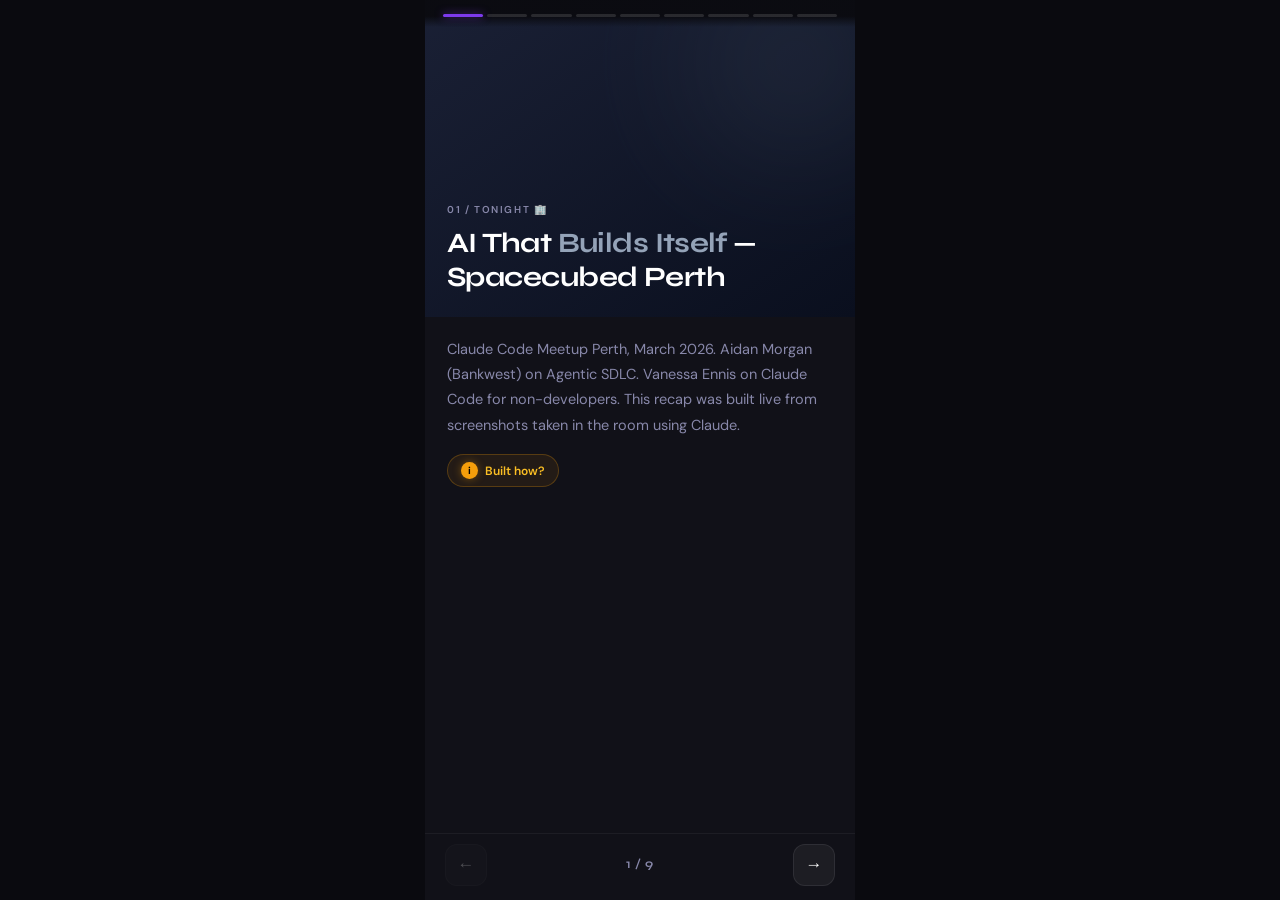
<file: index.html>
<!DOCTYPE html>
<html lang="en">
<head>
    <meta charset="UTF-8">
    <meta name="viewport" content="width=device-width, initial-scale=1.0, user-scalable=no">
    <title>Agentic AI — Claude Code Meetup Perth | iTabs Recap</title>

    <!-- ── OG / Social Metadata ── -->
    <meta name="description" content="Live recap of the Claude Code Meetup Perth, March 2026. Three speakers including Aidan Morgan (Bankwest) on Agentic SDLC and Vanessa Ennis on Claude Code for non-developers. Built from screenshots taken in the room using Claude.">

    <!-- Open Graph -->
    <meta property="og:type" content="website">
    <meta property="og:url" content="https://boilermaker-innovator.github.io/using-Claude/">
    <meta property="og:title" content="Agentic AI — Claude Code Meetup Perth 🤖">
    <meta property="og:description" content="Live interactive recap built from screenshots taken in the room. 3 speakers. Aidan Morgan (Bankwest) on Agentic SDLC + Vanessa Ennis on Claude Code for non-devs. Swipe through 9 cards.">
    <meta property="og:image" content="https://boilermaker-innovator.github.io/using-Claude/preview.png">
    <meta property="og:image:width" content="1200">
    <meta property="og:image:height" content="630">
    <meta property="og:site_name" content="iTabs by itabs.ai">
    <meta property="og:locale" content="en_AU">

    <!-- Twitter / X Card -->
    <meta name="twitter:card" content="summary_large_image">
    <meta name="twitter:title" content="Agentic AI — Claude Code Meetup Perth 🤖">
    <meta name="twitter:description" content="Live interactive recap built from screenshots taken in the room. 3 speakers. Swipe through 9 cards covering Agentic SDLC and Claude Code for non-devs.">
    <meta name="twitter:image" content="https://boilermaker-innovator.github.io/using-Claude/preview.png">

    <!-- Canonical -->
    <link rel="canonical" href="https://boilermaker-innovator.github.io/using-Claude/">

    <link rel="preconnect" href="https://fonts.googleapis.com">
    <link rel="preconnect" href="https://fonts.gstatic.com" crossorigin>
    <link href="https://fonts.googleapis.com/css2?family=Syne:wght@600;700;800&family=DM+Sans:wght@400;500;600&display=swap" rel="stylesheet">
    <style>
        * { margin: 0; padding: 0; box-sizing: border-box; -webkit-tap-highlight-color: transparent; }
        :root {
            --bg-primary: #0a0a0f;
            --bg-secondary: #111118;
            --bg-tertiary: #1a1a26;
            --text-primary: #ffffff;
            --text-secondary: #8888aa;
            --accent: #7c3aed;
            --accent2: #06b6d4;
            --i-button: #f59e0b;
            --transition: 0.25s ease;
        }
        html, body { height: 100%; overflow: hidden; background: var(--bg-primary); }
        body { font-family: 'DM Sans', sans-serif; color: var(--text-primary); line-height: 1.5; }
        .container { max-width: 430px; margin: 0 auto; height: 100%; display: flex; flex-direction: column; position: relative; }

        .progress-container { display: flex; gap: 4px; padding: 14px 18px 10px; position: absolute; top: 0; left: 0; right: 0; z-index: 100; background: linear-gradient(to bottom, rgba(10,10,15,0.95) 60%, transparent); }
        .progress-segment { flex: 1; height: 3px; background: rgba(255,255,255,0.12); border-radius: 2px; transition: background var(--transition); }
        .progress-segment.viewed { background: rgba(255,255,255,0.4); }
        .progress-segment.active { background: var(--accent); box-shadow: 0 0 8px rgba(124,58,237,0.6); }

        .cards-wrapper { flex: 1; position: relative; overflow: hidden; }
        .card { position: absolute; inset: 0; display: flex; flex-direction: column; opacity: 0; transform: translateX(100%) scale(0.97); transition: all 0.35s cubic-bezier(0.4,0,0.2,1); pointer-events: none; }
        .card.active { opacity: 1; transform: translateX(0) scale(1); pointer-events: all; }
        .card.prev { opacity: 0; transform: translateX(-100%) scale(0.97); }

        .card-hero { padding: 56px 22px 22px; min-height: 38%; display: flex; flex-direction: column; justify-content: flex-end; position: relative; overflow: hidden; }
        .hero-default { background: linear-gradient(145deg, #1a2035 0%, #0a0f1e 100%); }
        .hero-purple  { background: linear-gradient(145deg, #3b1f7a 0%, #1a1040 100%); }
        .hero-cyan    { background: linear-gradient(145deg, #0e3d5c 0%, #071e30 100%); }
        .hero-amber   { background: linear-gradient(145deg, #5c2d0a 0%, #2a1005 100%); }
        .hero-green   { background: linear-gradient(145deg, #0f3d22 0%, #051810 100%); }
        .hero-red     { background: linear-gradient(145deg, #5c1515 0%, #280808 100%); }

        .card-hero::before { content: ''; position: absolute; width: 220px; height: 220px; border-radius: 50%; opacity: 0.22; top: -50px; right: -50px; filter: blur(65px); }
        .hero-purple::before  { background: #7c3aed; }
        .hero-cyan::before    { background: #06b6d4; }
        .hero-amber::before   { background: #f59e0b; }
        .hero-green::before   { background: #10b981; }
        .hero-red::before     { background: #ef4444; }
        .hero-default::before { background: #475569; }

        .card-tag { font-size: 10px; font-weight: 600; letter-spacing: 0.16em; text-transform: uppercase; color: var(--text-secondary); margin-bottom: 10px; position: relative; z-index: 1; }
        .tag-purple { color: #a78bfa; } .tag-cyan { color: #67e8f9; } .tag-amber { color: #fcd34d; } .tag-green { color: #6ee7b7; } .tag-red { color: #fca5a5; }

        .card-headline { font-family: 'Syne', sans-serif; font-size: clamp(22px, 5.5vw, 28px); font-weight: 700; line-height: 1.2; letter-spacing: -0.02em; position: relative; z-index: 1; }
        .hero-default em { color: #94a3b8; font-style: normal; }
        .hero-purple  em { color: #c4b5fd; font-style: normal; }
        .hero-cyan    em { color: #67e8f9; font-style: normal; }
        .hero-amber   em { color: #fcd34d; font-style: normal; }
        .hero-green   em { color: #6ee7b7; font-style: normal; }
        .hero-red     em { color: #fca5a5; font-style: normal; }

        .card-body { flex: 1; background: var(--bg-secondary); padding: 20px 22px; overflow-y: auto; display: flex; flex-direction: column; gap: 14px; }
        .card-body::-webkit-scrollbar { width: 3px; }
        .card-body::-webkit-scrollbar-thumb { background: rgba(255,255,255,0.1); border-radius: 2px; }
        .card-summary { font-size: 14.5px; color: var(--text-secondary); line-height: 1.75; }

        .analogy-box { background: var(--bg-tertiary); border-radius: 14px; padding: 14px 16px; border-left: 3px solid var(--accent2); }
        .analogy-title { font-size: 9px; font-weight: 600; letter-spacing: 0.14em; text-transform: uppercase; color: var(--accent2); margin-bottom: 7px; }
        .analogy-text { font-size: 13px; color: var(--text-secondary); line-height: 1.65; }

        .i-buttons { display: flex; flex-wrap: wrap; gap: 8px; margin-top: 2px; }
        .i-button { display: flex; align-items: center; gap: 7px; background: rgba(245,158,11,0.08); border: 1px solid rgba(245,158,11,0.25); border-radius: 22px; padding: 7px 13px; font-family: 'DM Sans', sans-serif; font-size: 12px; font-weight: 600; color: #fbbf24; cursor: pointer; transition: all var(--transition); }
        .i-button:hover { background: rgba(245,158,11,0.15); border-color: rgba(245,158,11,0.45); transform: translateY(-1px); box-shadow: 0 4px 12px rgba(245,158,11,0.15); }
        .i-dot { width: 17px; height: 17px; background: #f59e0b; border-radius: 50%; display: flex; align-items: center; justify-content: center; font-size: 10px; font-weight: 700; color: #000; flex-shrink: 0; box-shadow: 0 0 8px rgba(245,158,11,0.4); }

        .nav-area { display: flex; align-items: center; justify-content: space-between; padding: 10px 20px 14px; background: var(--bg-secondary); border-top: 1px solid rgba(255,255,255,0.05); }
        .nav-btn { width: 42px; height: 42px; background: rgba(255,255,255,0.05); border: 1px solid rgba(255,255,255,0.08); border-radius: 12px; color: var(--text-primary); font-size: 17px; cursor: pointer; transition: all var(--transition); display: flex; align-items: center; justify-content: center; }
        .nav-btn:hover:not(:disabled) { background: rgba(255,255,255,0.1); }
        .nav-btn:disabled { opacity: 0.25; cursor: not-allowed; }
        .card-counter { font-family: 'Syne', sans-serif; font-size: 13px; font-weight: 600; color: var(--text-secondary); letter-spacing: 0.05em; }

        .modal-overlay { position: fixed; inset: 0; background: rgba(0,0,0,0.65); backdrop-filter: blur(4px); display: flex; align-items: flex-end; justify-content: center; z-index: 200; opacity: 0; pointer-events: none; transition: opacity var(--transition); }
        .modal-overlay.active { opacity: 1; pointer-events: all; }
        .modal-sheet { width: 100%; max-width: 430px; background: #16162a; border-radius: 22px 22px 0 0; padding: 22px 22px 32px; transform: translateY(100%); transition: transform 0.3s cubic-bezier(0.4,0,0.2,1); border-top: 1px solid rgba(255,255,255,0.07); }
        .modal-overlay.active .modal-sheet { transform: translateY(0); }
        .modal-handle { width: 36px; height: 4px; background: rgba(255,255,255,0.15); border-radius: 2px; margin: 0 auto 18px; }
        .modal-term { font-family: 'Syne', sans-serif; font-size: 18px; font-weight: 700; margin-bottom: 4px; }
        .modal-type { font-size: 10px; font-weight: 600; letter-spacing: 0.14em; text-transform: uppercase; color: var(--i-button); margin-bottom: 14px; }
        .modal-content { font-size: 14px; color: var(--text-secondary); line-height: 1.75; }
        .modal-close { margin-top: 22px; width: 100%; padding: 13px; background: rgba(255,255,255,0.06); border: 1px solid rgba(255,255,255,0.08); border-radius: 12px; color: var(--text-primary); font-family: 'DM Sans', sans-serif; font-size: 14px; font-weight: 600; cursor: pointer; }
        .modal-close:hover { background: rgba(255,255,255,0.1); }
    </style>
</head>
<body>
<div class="container">
    <div class="progress-container" id="progress"></div>
    <div class="cards-wrapper" id="cardsWrapper"></div>
    <div class="nav-area">
        <button class="nav-btn" id="prevBtn" onclick="navigate(-1)">←</button>
        <span class="card-counter" id="counter">1 / N</span>
        <button class="nav-btn" id="nextBtn" onclick="navigate(1)">→</button>
    </div>
</div>

<div class="modal-overlay" id="modalOverlay" onclick="if(event.target===this)closeModal()">
    <div class="modal-sheet">
        <div class="modal-handle"></div>
        <div class="modal-term" id="modalTerm"></div>
        <div class="modal-type" id="modalType"></div>
        <div class="modal-content" id="modalContent"></div>
        <button class="modal-close" onclick="closeModal()">Close</button>
    </div>
</div>

<script>
const cards = [
    {
        tag: "01 / TONIGHT 🏢", tagClass: "",
        headline: "AI That <em>Builds Itself</em> — Spacecubed Perth",
        heroClass: "hero-default",
        summary: "Claude Code Meetup Perth, March 2026. Aidan Morgan (Bankwest) on Agentic SDLC. Vanessa Ennis on Claude Code for non-developers. This recap was built live from screenshots taken in the room using Claude.",
        analogy: null,
        iButtons: [{ label: "Built how?", type: "context", term: "How This Was Made", content: "Screenshots taken during each talk were fed to Claude in real time. Content was captured, structured, and assembled into this interactive summary on the spot — start to finish during the event. That's iTabs in action." }]
    },
    {
        tag: "02 / AIDAN MORGAN 🏦", tagClass: "tag-purple",
        headline: "Three <em>Loops</em> — Get Out of the Way",
        heroClass: "hero-purple",
        summary: "Aidan's framework from Bankwest: Inner Loop (AI writes and tests code autonomously), Middle Loop (quality gates keep it honest), Outer Loop (integration and release). Size tasks to ~4 hours of human dev work. Design the factory once — then let it run.",
        analogy: { title: "Think of it like...", text: "A production line with automated quality checkpoints. Design it once — step back." },
        iButtons: [
            { label: "Inner Loop", type: "definition", term: "Inner Loop", content: "Write Test → Write Code → Run Tests. Fully automated. The AI iterates without human involvement. As the slide said directly: you aren't needed in this loop." },
            { label: "Task sizing", type: "why-it-matters", term: "~4 Hour Tasks", content: "Tasks sized to ~4 hours of human dev work give the AI a bounded scope. Too big and it drifts. Too small and you lose efficiency. A deliberate constraint that keeps the loop tight." }
        ]
    },
    {
        tag: "03 / AIDAN MORGAN ⚡", tagClass: "tag-cyan",
        headline: "<em>Backpressure</em> — the Signal That Keeps It Honest",
        heroClass: "hero-cyan",
        summary: "The Middle Loop creates backpressure — a fast automated signal the LLM is going wrong so it self-corrects. Cannot come from a human (too slow). Must be binary: good or bad, no grey zone. semgrep detects AI slop. ast-grep blocks bad code structures.",
        analogy: null,
        iButtons: [
            { label: "semgrep", type: "definition", term: "semgrep", content: "Scans the codebase for issues beyond syntax — TODO stubs, repeated strings that should be Enums, empty exception handlers, and AI slop patterns (lazy shortcuts LLMs habitually take)." },
            { label: "JBGE", type: "definition", term: "JBGE", content: "Just Barely Good Enough. Accept JBGE and block the LLM's ability to judge or ignore a problem. Remove subjectivity from the quality gate entirely. Binary only." }
        ]
    },
    {
        tag: "04 / AIDAN MORGAN 🔄", tagClass: "tag-cyan",
        headline: "Horizontal <em>Layers</em> Beat Vertical Slices",
        heroClass: "hero-cyan",
        summary: "Forget thin vertical slices — wrong model for agentic builds. Use horizontal layers with sub-agents specialised per layer, each with a focused system prompt. MEMORY.md handles context rot. With 1M context windows, drift before compaction is now the bigger risk.",
        analogy: null,
        iButtons: [
            { label: "Context rot", type: "definition", term: "Context Rot", content: "As LLM sessions grow, earlier instructions become less reliable and the model drifts. MEMORY.md re-injects key context at the start of each session to compensate." },
            { label: "TDD rethink", type: "why-it-matters", term: "TDD for LLMs", content: "TDD was a teaching tool for humans learning testable code. LLMs already know this — so TDD is not required. Testing is still critical. Pyramid becomes a rhombus: more integration and property tests." }
        ]
    },
    {
        tag: "05 / VANESSA ENNIS 💡", tagClass: "tag-green",
        headline: "Claude Code Is a <em>Working Differently</em> Tool",
        heroClass: "hero-green",
        summary: "Vanessa's reframe as a non-technical PM: stop thinking developer-first. Her stack: Claude for user stories → Lovable for rapid prototyping → Cursor for plans → Claude Code for the full build. Build claude.md first. Treat every output as a first draft.",
        analogy: null,
        iButtons: [
            { label: "claude.md", type: "definition", term: "claude.md", content: "A markdown file giving Claude Code persistent project context — goals, constraints, tech stack, decisions made. Referenced throughout the build. Create this before writing a single line of code." },
            { label: "3 power prompts", type: "why-it-matters", term: "Genius-Level Prompts", content: "From Sabrina Ramonov: (1) Ask clarifying questions until you are 95% confident. (2) What would a top 0.1% person in this field think? (3) Reframe this to challenge how I see the problem." }
        ]
    },
    {
        tag: "06 / VANESSA ENNIS 🚀", tagClass: "tag-green",
        headline: "Built a Real App — <em>No Developer</em>, No Sprint",
        heroClass: "hero-green",
        summary: "Vanessa built Golden Hour — habits, finance, exercise dashboard — solo as a non-technical PM. No developer. No sprint. Shipped in hours. Used Claude for code review: not to read every line, but to ask the right questions. Real confidence, not just trust.",
        analogy: null,
        iButtons: [{ label: "Key lessons", type: "why-it-matters", term: "Vanessa's Lessons", content: "Start earlier than you think. Pursue personal projects — less pressure to experiment. Build claude.md first. Treat outputs as first drafts and always push further. AI makes mistakes: build in checks." }]
    },
    {
        tag: "07 / ITABS LESSONS 🛠️", tagClass: "tag-amber",
        headline: "What Tonight Means for <em>iTabs Dev</em>",
        heroClass: "hero-amber",
        summary: "iTabs already runs an inner loop — email brief → Claude builds widget → deploys to GitHub Pages. SKILL.md is the equivalent of MEMORY.md. But two things are missing: backpressure before deploy, and a split prompt architecture.",
        analogy: { title: "Honest audit...", text: "Already doing: inner loop, context injection, treating outputs as drafts. Missing: binary quality gate, split prompt modules." },
        iButtons: [
            { label: "Missing: backpressure", type: "why-it-matters", term: "No Quality Gate Yet", content: "Claude output currently goes straight to GitHub deploy with no check. A Make.com filter checking for Web3Forms key, card structure, and no placeholder text is a real backpressure gate. 20 minutes to build." },
            { label: "Missing: split prompts", type: "why-it-matters", term: "One Prompt Does Too Much", content: "One Claude prompt currently reads the brief, designs cards, writes copy, and builds HTML. Splitting into Brief Interpreter (JSON out) and Builder (HTML from JSON) means cleaner output and easier debugging." }
        ]
    },
    {
        tag: "08 / NEXT ACTIONS ✅", tagClass: "tag-green",
        headline: "Three <em>Next Actions</em> From Tonight",
        heroClass: "hero-green",
        summary: "Small targeted improvements that tighten the loop and make every iTabs widget build more reliable. Not big projects — focused upgrades to an already-working pipeline.",
        analogy: null,
        iButtons: [
            { label: "Action 1 🎯", type: "definition", term: "Add Backpressure Gate", content: "Make.com filter between Claude output and GitHub deploy. Check HTML contains Web3Forms key, at least 3 card objects, no lorem ipsum. Fail and flag rather than deploying a broken widget." },
            { label: "Action 2 🎯", type: "definition", term: "Split the Build Prompt", content: "Module 1: reads tradie email, outputs structured JSON (name, services, suburb, theme). Module 2: takes JSON, builds widget HTML. Cleaner, more debuggable, better quality." },
            { label: "Action 3 🎯", type: "definition", term: "Prompt Injection Guard", content: "Before going public with build@itabs.ai, strip instruction-like patterns from the brief before passing to Claude. A crafted email could otherwise try to override the system prompt." }
        ]
    },
    {
        tag: "09 / BIG PICTURE 🌱", tagClass: "tag-purple",
        headline: "The Loop Gets Tighter. <em>So Does the Edge.</em>",
        heroClass: "hero-purple",
        summary: "Both talks pointed the same direction: the winners aren't the best coders — they're the people who design the loops, write the guardrails, and let the AI run. A boilermaker building AI tools for tradies from a Spacecubed meetup is exactly that story.",
        analogy: { title: "The shift in one line...", text: "From: 'I need a developer.' To: 'I need a good brief and a tight loop.'" },
        iButtons: [{ label: "iTabs is already there", type: "why-it-matters", term: "Validation", content: "The Make.com pipeline IS an agentic inner loop. SKILL.md IS a MEMORY.md. The $290 one-off model IS treating outputs as first drafts. Tonight wasn't a lesson in what to build — it was validation the approach is right." }]
    }
];

let currentCard = 0;
const totalCards = cards.length;

function init() {
    const progress = document.getElementById('progress');
    const wrapper = document.getElementById('cardsWrapper');
    cards.forEach((card, i) => {
        const seg = document.createElement('div');
        seg.className = 'progress-segment' + (i === 0 ? ' active' : '');
        progress.appendChild(seg);
        wrapper.appendChild(buildCard(card, i));
    });
    document.getElementById('counter').textContent = `1 / ${totalCards}`;
    document.getElementById('prevBtn').disabled = true;
    document.addEventListener('keydown', e => {
        if (e.key === 'ArrowRight') navigate(1);
        if (e.key === 'ArrowLeft') navigate(-1);
        if (e.key === 'Escape') closeModal();
    });
    let startX = 0;
    const cw = document.getElementById('cardsWrapper');
    cw.addEventListener('touchstart', e => { startX = e.touches[0].clientX; }, { passive: true });
    cw.addEventListener('touchend', e => {
        const diff = startX - e.changedTouches[0].clientX;
        if (Math.abs(diff) > 50) navigate(diff > 0 ? 1 : -1);
    });
}

function buildCard(card, index) {
    const el = document.createElement('div');
    el.className = 'card' + (index === 0 ? ' active' : '');
    const analogyHTML = card.analogy ? `<div class="analogy-box"><div class="analogy-title">${card.analogy.title}</div><div class="analogy-text">${card.analogy.text}</div></div>` : '';
    const iButtonsHTML = card.iButtons.length ? `<div class="i-buttons">${card.iButtons.map(b => `<button class="i-button" data-term="${b.term}" data-type="${b.type}" data-content="${encodeURIComponent(b.content)}"><span class="i-dot">i</span>${b.label}</button>`).join('')}</div>` : '';
    el.innerHTML = `
        <div class="card-hero ${card.heroClass}">
            <div class="card-tag ${card.tagClass}">${card.tag}</div>
            <h2 class="card-headline">${card.headline}</h2>
        </div>
        <div class="card-body">
            <p class="card-summary">${card.summary}</p>
            ${analogyHTML}
            ${iButtonsHTML}
        </div>`;
    el.querySelectorAll('.i-button').forEach(btn => {
        btn.addEventListener('click', e => {
            e.stopPropagation();
            openModal(btn.dataset.term, btn.dataset.type, decodeURIComponent(btn.dataset.content));
        });
    });
    return el;
}

function navigate(dir) {
    const next = currentCard + dir;
    if (next >= 0 && next < totalCards) updateCard(next);
}

function updateCard(index) {
    document.querySelectorAll('.card').forEach((c, i) => {
        c.classList.remove('active', 'prev');
        if (i === index) c.classList.add('active');
        else if (i < index) c.classList.add('prev');
    });
    document.querySelectorAll('.progress-segment').forEach((s, i) => {
        s.classList.remove('active', 'viewed');
        if (i === index) s.classList.add('active');
        else if (i < index) s.classList.add('viewed');
    });
    currentCard = index;
    document.getElementById('counter').textContent = `${index + 1} / ${totalCards}`;
    document.getElementById('prevBtn').disabled = index === 0;
    document.getElementById('nextBtn').disabled = index === totalCards - 1;
}

function openModal(term, type, content) {
    const labels = { 'definition': 'Definition', 'context': 'Context', 'why-it-matters': 'Why It Matters', 'related': 'Related' };
    document.getElementById('modalTerm').textContent = term;
    document.getElementById('modalType').textContent = labels[type] || type;
    document.getElementById('modalContent').textContent = content;
    document.getElementById('modalOverlay').classList.add('active');
}

function closeModal() { document.getElementById('modalOverlay').classList.remove('active'); }
init();
</script>
</body>
</html>
</file>
